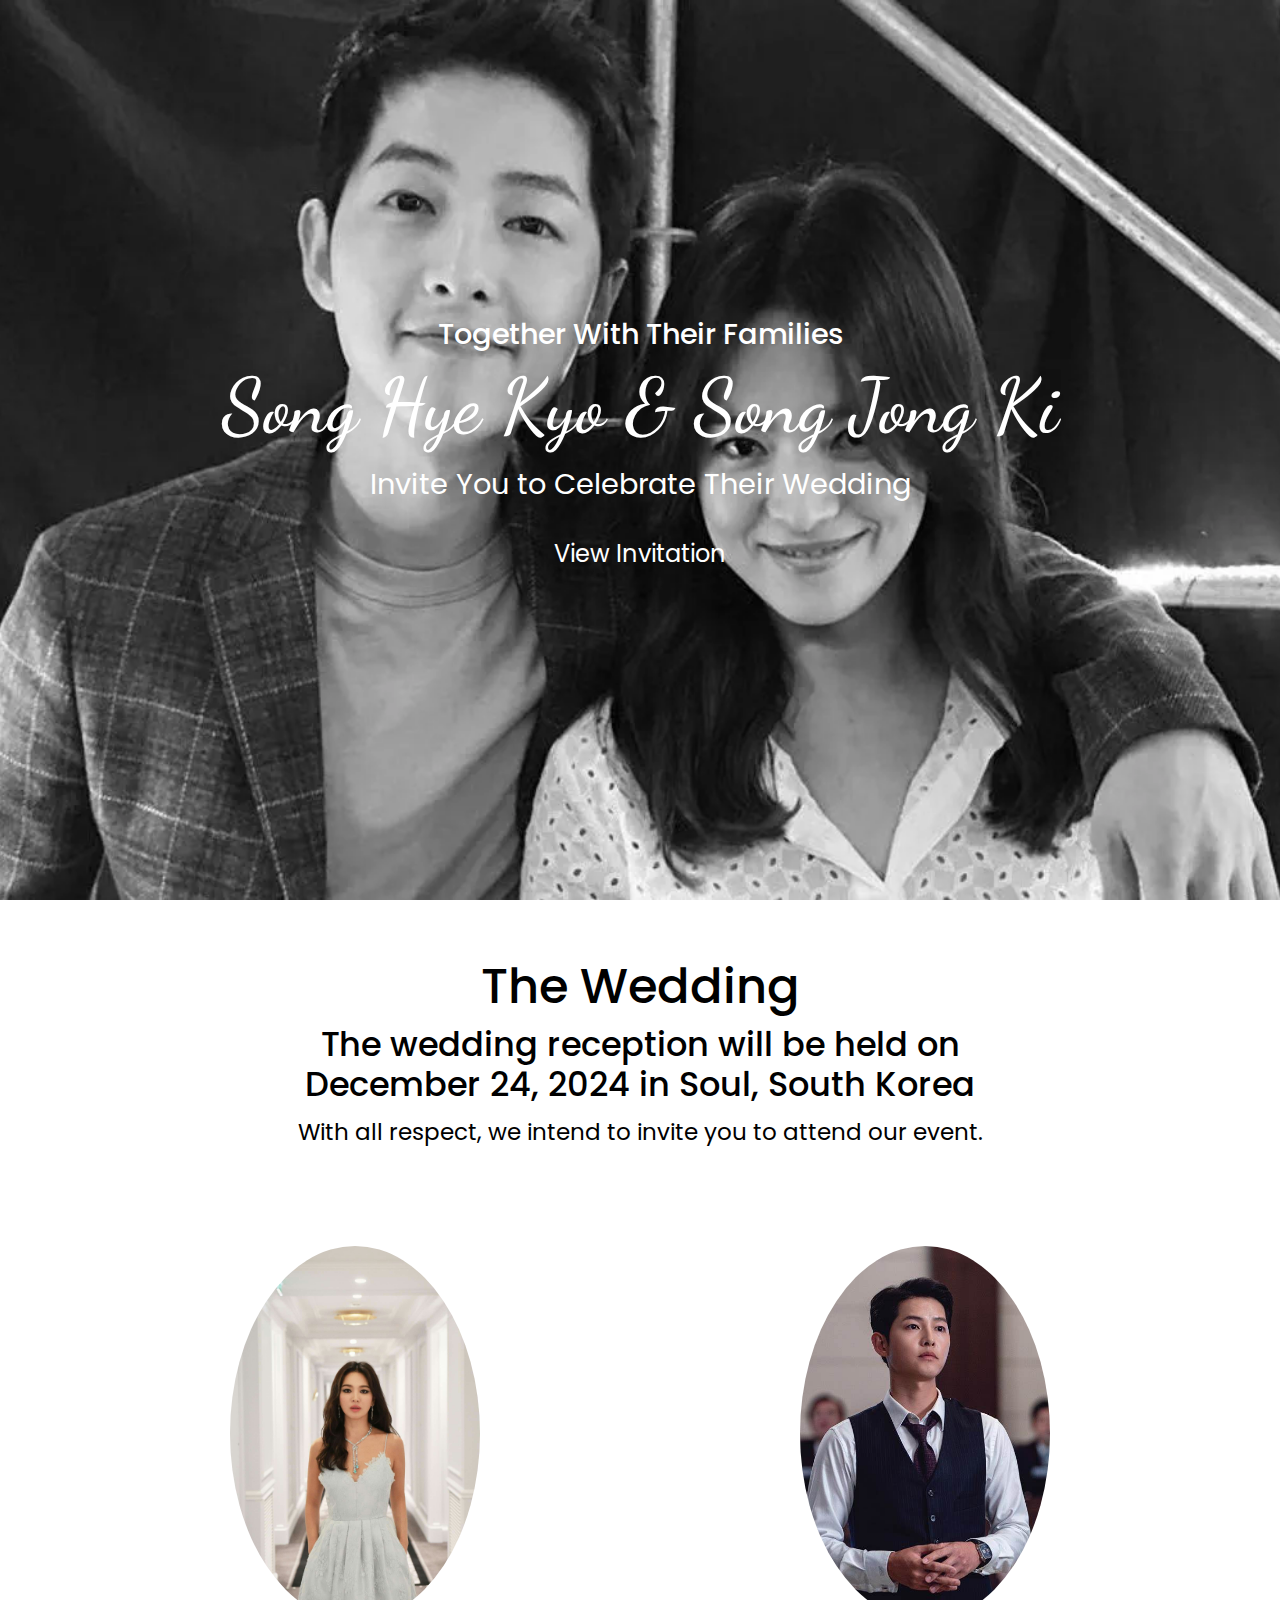
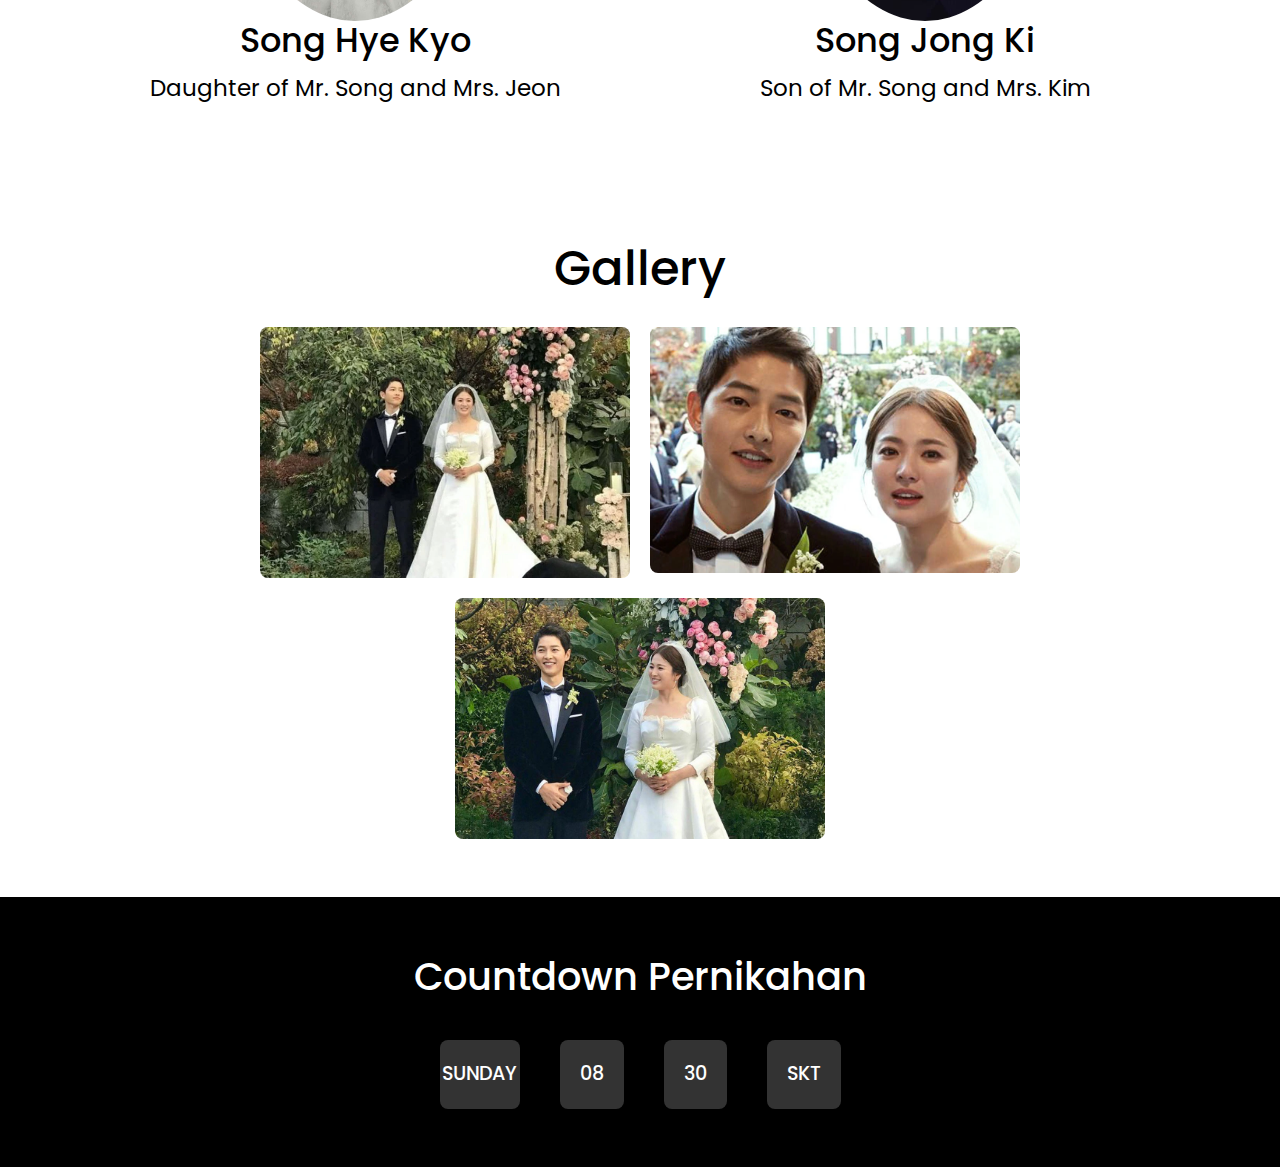
<file: undangan ijri/index.html>
<!doctype html>
<html lang="en">
  <head>
  
    <meta charset="utf-8">
    <meta name="viewport" content="width=device-width, initial-scale=1">
    <title>Song Hye Kyo & Song Jong Ky</title>
    <link href="https://cdn.jsdelivr.net/npm/bootstrap@5.3.3/dist/css/bootstrap.min.css" rel="stylesheet" integrity="sha384-QWTKZyjpPEjISv5WaRU9OFeRpok6YctnYmDr5pNlyT2bRjXh0JMhjY6hW+ALEwIH" crossorigin="anonymous">
    <link href="https://fonts.googleapis.com/css2?family=Poppins:wght@300;400;500;600&family=Dancing+Script:wght@400;700&display=swap" rel="stylesheet">
    <link rel="stylesheet" href="style.css">

    <!-- Countdown Plugin -->
    <link rel="stylesheet" href="countdown/simplyCountdown.theme.default.css"/>
    <script src="countdown/simplyCountdown.min.js"></script>
  </head>
  <body>

    <!-- Hero Section -->
    <section id="hero" class="hero">
      <main class="text-center text-white">
        <h4>Together With Their Families</h4>
        <h1 class="name">Song Hye Kyo & Song Jong Ki</h1>
        <p>Invite You to Celebrate Their Wedding</p>
        <div class="simply-countdown"></div>
        <a href="#undangan" class="btn btn-lg">View Invitation</a>
      </main>
    </section>

    <!-- Wedding Info Section -->
    <section id="home" class="home py-5">
      <div class="container">
        <div class="row justify-content-center">
          <div class="col-md-8 text-center">
            <h2>The Wedding</h2>
            <h3>The wedding reception will be held on December 24, 2024 in Soul, South Korea</h3>
            <p>With all respect, we intend to invite you to attend our event.</p>
          </div>
        </div>

        <div class="row couple mt-5">
          <div class="col-lg-6 text-center">
            <img src="img/shk2.jpg" alt="Song Hye Kyo">
            <h3>Song Hye Kyo</h3>
            <p>Daughter of Mr. Song and Mrs. Jeon</p>
          </div>
          <div class="col-lg-6 text-center">
            <img src="img/sjk.jpg" alt="Song Jong Ky">
            <h3>Song Jong Ki</h3>
            <p>Son of Mr. Song and Mrs. Kim</p>
          </div>
        </div>
      </div>
    </section>

    <!-- Gallery Section -->
    <section id="Gallery" class="gallery py-5">
      <div class="container">
        <h2 class="text-center mb-4">Gallery</h2>
        <div class="gallery-row">
          <div class="gallery-item col-md-4">
            <img src="img/foto1.jpg" alt="Gallery Image 1" class="gallery-img">
          </div>
          <div class="gallery-item col-md-4">
            <img src="img/foto2.jpg" alt="Gallery Image 4" class="gallery-img">
          </div>
          <div class="gallery-item col-md-4">
            <img src="img/image5.jpg" alt="Gallery Image 3" class="gallery-img">
          </div>
        </div>
      </div>
    </section>

    <script src="https://cdn.jsdelivr.net/npm/bootstrap@5.3.3/dist/js/bootstrap.bundle.min.js" integrity="sha384-YvpcrYf0tY3lHB60NNkmXc5s9fDVZLESaAA55NDzOxhy9GkcIdslK1eN7N6jIeHz" crossorigin="anonymous"></script>

    <!-- Countdown Section -->
<section class="countdown-section py-5">
    <div class="container text-center">
      <h2 class="text-white mb-4">Countdown Pernikahan</h2>
      <div class="countdown-container">
        <div class="countdown-item">
          <div id="days" class="8"></div>
          <span class="countdown-label">Sunday</span>
        </div>
        <div class="countdown-item">
          <div id="hours" class="8"></div>
          <span class="countdown-label">08</span>
        </div>
        <div class="countdown-item">
          <div id="minutes" class="0"></div>
          <span class="countdown-label">30</span>
        </div>
        <div class="countdown-item">
          <div id="seconds" class="0"></div>
          <span class="countdown-label">Skt</span>
        </div>
      </div>
    </div>
  </section>
  
  </body>
</html>
</file>
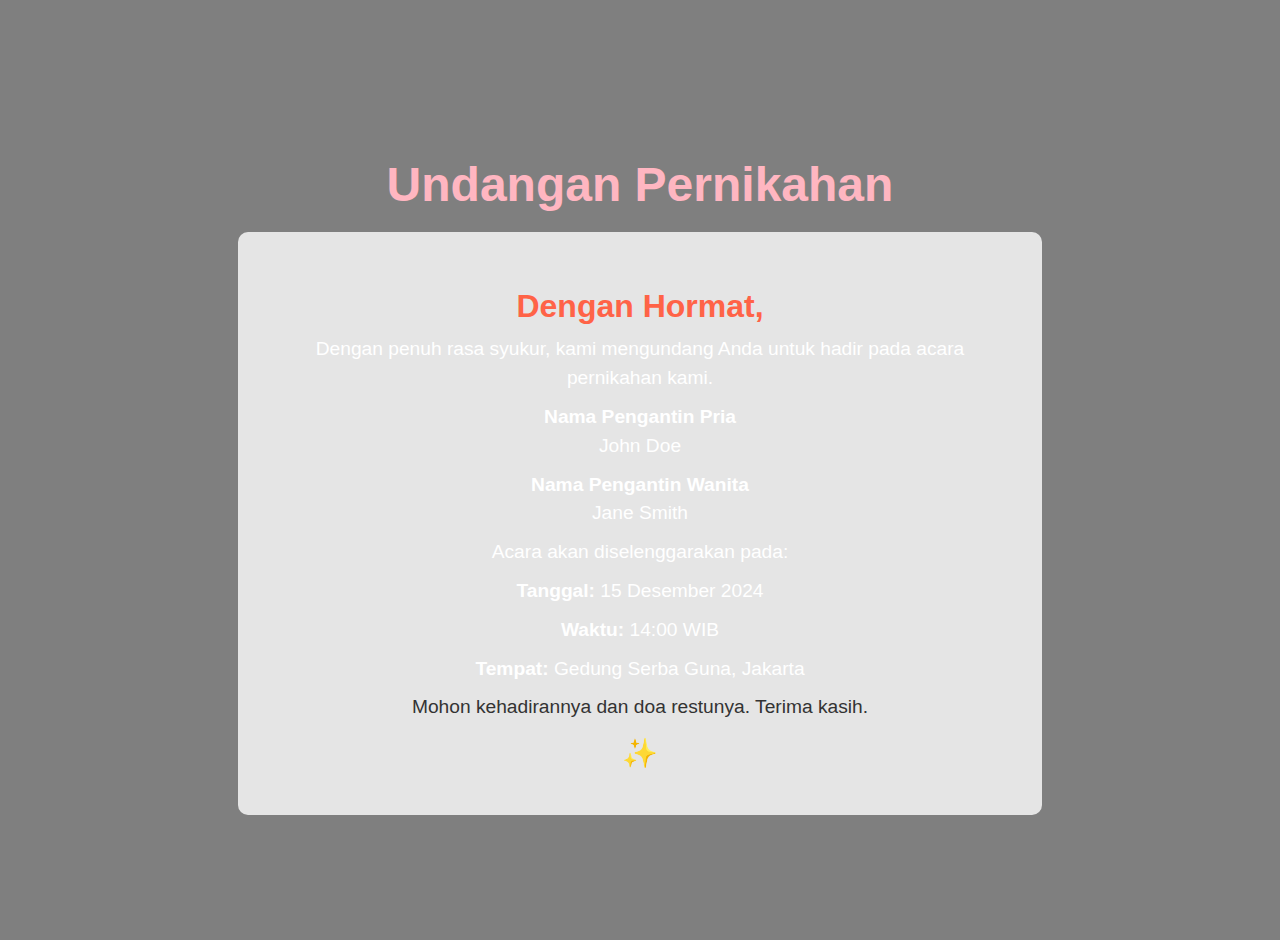
<file: undangan ijri/undangan.html>
<!DOCTYPE html>
<html lang="id">
<head>
    <meta charset="UTF-8">
    <meta name="viewport" content="width=device-width, initial-scale=1.0">
    <title>Undangan Pernikahan</title>
    <link rel="stylesheet" href="undangan.css">
</head>
<body>
    <div class="container">
        <header>
            <h1>Undangan Pernikahan</h1>
        </header>

        <section class="undangan">
            <div class="content">
                <h2>Dengan Hormat,</h2>
                <p>Dengan penuh rasa syukur, kami mengundang Anda untuk hadir pada acara pernikahan kami.</p>
                <p><strong>Nama Pengantin Pria</strong><br>John Doe</p>
                <p><strong>Nama Pengantin Wanita</strong><br>Jane Smith</p>
                <p>Acara akan diselenggarakan pada:</p>
                <p><strong>Tanggal:</strong> 15 Desember 2024</p>
                <p><strong>Waktu:</strong> 14:00 WIB</p>
                <p><strong>Tempat:</strong> Gedung Serba Guna, Jakarta</p>

                <footer>
                    <p>Mohon kehadirannya dan doa restunya. Terima kasih.</p>
                </footer>
            </div>
        </section>
    </div>
</body>
</html>
</file>
<file: undangan ijri/style.css>
<!doctype html>
<html lang="en">
  <head>
    <meta charset="utf-8">
    <meta name="viewport" content="width=device-width, initial-scale=1">
    <title>Song Hye Kyo & Song Jong Ki</title>
    <link href="https://cdn.jsdelivr.net/npm/bootstrap@5.3.3/dist/css/bootstrap.min.css" rel="stylesheet" integrity="sha384-QWTKZyjpPEjISv5WaRU9OFeRpok6YctnYmDr5pNlyT2bRjXh0JMhjY6hW+ALEwIH" crossorigin="anonymous">
    <link href="https://fonts.googleapis.com/css2?family=Poppins:wght@300;400;500;600&family=Dancing+Script:wght@400;700&display=swap" rel="stylesheet">
    <style>
    
      /* Global Color Palette */
      :root {
          --primary-color: #000000; /* Black */
          --secondary-color: #ffffff; /* White */
          --accent-color: #333333; /* Dark gray */
          --background-color: #f7f7f7; /* Light gray */
          --text-color: #000000; /* Black */
          --shadow-color: rgba(0, 0, 0, 0.1);
      }

      /* Basic Reset */
      html, body {
          margin: 0;
          padding: 0;
          font-size: 1.2rem;
          font-family: 'Poppins', sans-serif;
          background-color: var(--background-color);
          color: var(--text-color);
          height: 100%;
      }

      /* Hero Section Styling */
      .hero {
          position: relative;
          min-height: 100vh;
          background: url('img/image3.jpg') no-repeat center center/cover; /* Ganti path dengan path foto yang diinginkan */
          display: flex;
          justify-content: center;
          align-items: center;
          padding: 20px;
      }

      .hero h1 {
          font-size: 4rem;
          font-family: 'Dancing Script', cursive;
          color: var(--secondary-color);
      }

      .hero p {
          font-size: 1.5rem;
          color: var(--secondary-color);
          margin-top: 10px;
      }

      .hero .btn-lg {
          background-color: var(--primary-color);
          color: var(--secondary-color);
          padding: 10px 25px;
          font-size: 1.25rem;
          border-radius: 25px;
      }

      .hero .btn-lg:hover {
          background-color: var(--secondary-color);
          color: var(--primary-color);
      }

      /* Wedding Info Section */
      .home h2 {
          font-size: 2.5rem;
          color: var(--primary-color);
          font-family: 'Poppins', sans-serif;
      }

      .home p {
          font-size: 1.2rem;
          color: var(--accent-color);
          font-family: 'Poppins', sans-serif;
      }

      .home .couple img {
          border-radius: 50%;
          box-shadow: 0 4px 10px var(--shadow-color);
          max-width: 250px;
          margin-top: 20px;
      }

      /* Gallery Section */
      .gallery {
          background-color: var(--secondary-color);
          padding: 60px 0;
      }

      .gallery h2 {
          font-size: 2.5rem;
          color: var(--primary-color);
          font-family: 'Poppins', sans-serif;
      }

      .gallery-row {
          display: flex;
          flex-wrap: wrap;
          gap: 20px;
          justify-content: center;
      }

      .gallery-item img {
          max-width: 100%;
          border-radius: 8px;
          box-shadow: 0 4px 12px var(--shadow-color);
      }

      /* Countdown Section Styling */
      .countdown-section {
          background-color: #000000;
          color: #fff;
          padding: 60px 0;
          font-family: 'Poppins', sans-serif;
      }

      /* Countdown Container */
      .countdown-container {
          display: flex;
          justify-content: center;
          gap: 40px;
          align-items: center;
          margin-top: 40px;
      }

      /* Countdown Item Styling */
      .countdown-item {
          display: flex;
          flex-direction: column;
          align-items: center;
          justify-content: center;
          background-color: #333;
          border-radius: 8px;
          padding: 20px;
          box-shadow: 0 4px 12px rgba(0, 0, 0, 0.2);
          text-align: center;
          transition: all 0.3s ease;
          max-width: 80px;
      }

      /* Hover Effect */
      .countdown-item:hover {
          transform: translateY(-5px);
          box-shadow: 0 6px 16px rgba(0, 0, 0, 0.4);
      }

      /* Countdown Number Styling */
      .countdown-number {
          font-size: 3rem;
          font-weight: 600;
          color: #fff;
          margin-bottom: 10px;
      }

      /* Countdown Label Styling */
      .countdown-label {
          font-size: 1rem;
          font-weight: 500;
          color: #fff;
          text-transform: uppercase;
      }
    </style>
  </head>
  <body>

    <!-- Hero Section -->
    <section id="hero" class="hero">
      <main class="text-center text-white">
        <h4>Together With Their Families</h4>
        <h1 class="name">Song Hye Kyo & Song Jong Ki</h1>
        <p>Invite You to Celebrate Their Wedding</p>
        <div class="simply-countdown"></div>
        <a href="#undangan" class="btn btn-lg">View Invitation</a>
      </main>
    </section>

    <!-- Wedding Info Section -->
    <section id="home" class="home py-5" style="background-image: url('img/wedding_info_background.jpg'); background-size: cover;">
      <div class="container">
        <div class="row justify-content-center">
          <div class="col-md-8 text-center">
            <h2>The Wedding</h2>
            <h3>The wedding reception will be held on December 24, 2024 in Seoul, South Korea</h3>
            <p>With all respect, we intend to invite you to attend our event.</p>
          </div>
        </div>

        <div class="row couple mt-5">
          <div class="col-lg-6 text-center">
            <img src="img/shk2.jpg" alt="Song Hye Kyo">
            <h3>Song Hye Kyo</h3>
            <p>Daughter of Mr. Song and Mrs. Jeon</p>
          </div>
          <div class="col-lg-6 text-center">
            <img src="img/sjk.jpg" alt="Song Jong Ki">
            <h3>Song Jong Ki</h3>
            <p>Son of Mr. Song and Mrs. Kim</p>
          </div>
        </div>
      </div>
    </section>

    <!-- Gallery Section -->
    <section id="Gallery" class="gallery py-5">
      <div class="container">
        <h2 class="text-center mb-4">Gallery</h2>
        <div class="gallery-row">
          <div class="gallery-item col-md-4">
            <img src="img/image1.jpg" alt="Gallery Image 1" class="gallery-img">
          </div>
          <div class="gallery-item col-md-4">
            <img src="img/image4.jpg" alt="Gallery Image 4" class="gallery-img">
          </div>
          <div class="gallery-item col-md-4">
            <img src="img/image3.jpg" alt="Gallery Image 3" class="gallery-img">
          </div>
        </div>
      </div>
    </section>

    <!-- Countdown Section -->
    <section class="countdown-section py-5">
      <div class="container text-center">
        <h2 class="text-white mb-4">Reception time</h2>
        <div class="countdown-container">
          <div class="countdown-item">
            <div id="days" class="countdown-number">0</div>
            <span class="countdown-label">Days</span>
          </div>
          <div class="countdown-item">
            <div id="hours" class="countdown-number">0</div>
            <span class="countdown-label">Hours</span>
          </div>
          <div class="countdown-item">
            <div id="minutes" class="countdown-number">0</div>
            <span class="countdown-label">Minutes</span>
          </div>
          <div class="countdown-item">
            <div id="seconds" class="countdown-number">0</div>
            <span class="countdown-label">Seconds</span>
          </div>
        </div>
      </div>
    </section>

    <script>
      const weddingDate = new Date("December 24, 2024 00:00:00").getTime();

      const countdown = setInterval(function() {
        // Get the current date and time
        const now = new Date().getTime();

        const distance = weddingDate - now;

        const days = Math.floor(distance / (1000 * 60 * 60 * 24));
        const hours = Math.floor((distance % (1000 * 60 * 60 * 24)) / (1000 * 60 * 60));
        const minutes = Math.floor((distance % (1000 * 60 * 60)) / (1000 * 60));
        const seconds = Math.floor((distance % (1000 * 60)) / 1000);

        document.getElementById("days").innerHTML = days;
        document.getElementById("hours").innerHTML = hours;
        document.getElementById("minutes").innerHTML = minutes;
        document.getElementById("seconds").innerHTML = seconds;

        if (distance < 0) {
          clearInterval(countdown); // Stop the countdown
          document.getElementById("countdown").innerHTML = "The wedding has started!";
        }
      }
      , 1000); // Update every second (1000 ms)
    </script>

  </body>
</html>
</file>
<file: undangan ijri/countdown/simplyCountdown.theme.default.css>
.simply-countdown{
    overflow:hidden;
    display:table;
    font-family:'Arial',sans-serif
}
.simply-countdown>.simply-section{
    width:30px;
    height:30px;
    padding:50px;
    display:flex;
    align-items:center;
    justify-content:center;
    float:left;
    margin:10px;
    background: BLACK;
    box-shadow:0 1px 3px rgba(0,0,0,.12),0 1px 2px rgba(0,0,0,.24)
}
.simply-countdown>.simply-section .simply-amount,.simply-countdown>.simply-section .simply-word{
    display:block;
    text-align:center
}
</file>
<file: undangan ijri/undangan.css>
/* Mengatur gaya umum untuk seluruh halaman */
body {
    font-family: 'Arial', sans-serif;
    margin: 0;
    padding: 0;
    background: url('https://www.example.com/sakura-background.jpg') no-repeat center center fixed;
    background-size: cover;
    color: #fff;
}

.container {
    display: flex;
    flex-direction: column;
    align-items: center;
    justify-content: center;
    min-height: 100vh;
    text-align: center;
    padding: 20px;
    background: rgba(0, 0, 0, 0.5); /* Transparansi hitam untuk meningkatkan keterbacaan */
}

header h1 {
    font-size: 3em;
    color: #ffb6c1;
    margin-bottom: 20px;
}

.undangan {
    background-color: rgba(255, 255, 255, 0.8);
    padding: 30px;
    border-radius: 10px;
    width: 60%;
    max-width: 800px;
}

.undangan .content h2 {
    font-size: 2em;
    color: #ff6347;
    margin-bottom: 10px;
}

.undangan p {
    font-size: 1.2em;
    margin: 10px 0;
    line-height: 1.5;
}

footer p {
    font-size: 1.2em;
    color: #333;
    margin-top: 30px;
}

footer p::after {
    content: '✨';
    font-size: 1.5em;
    display: block;
    text-align: center;
    margin-top: 10px;
}
</file>
